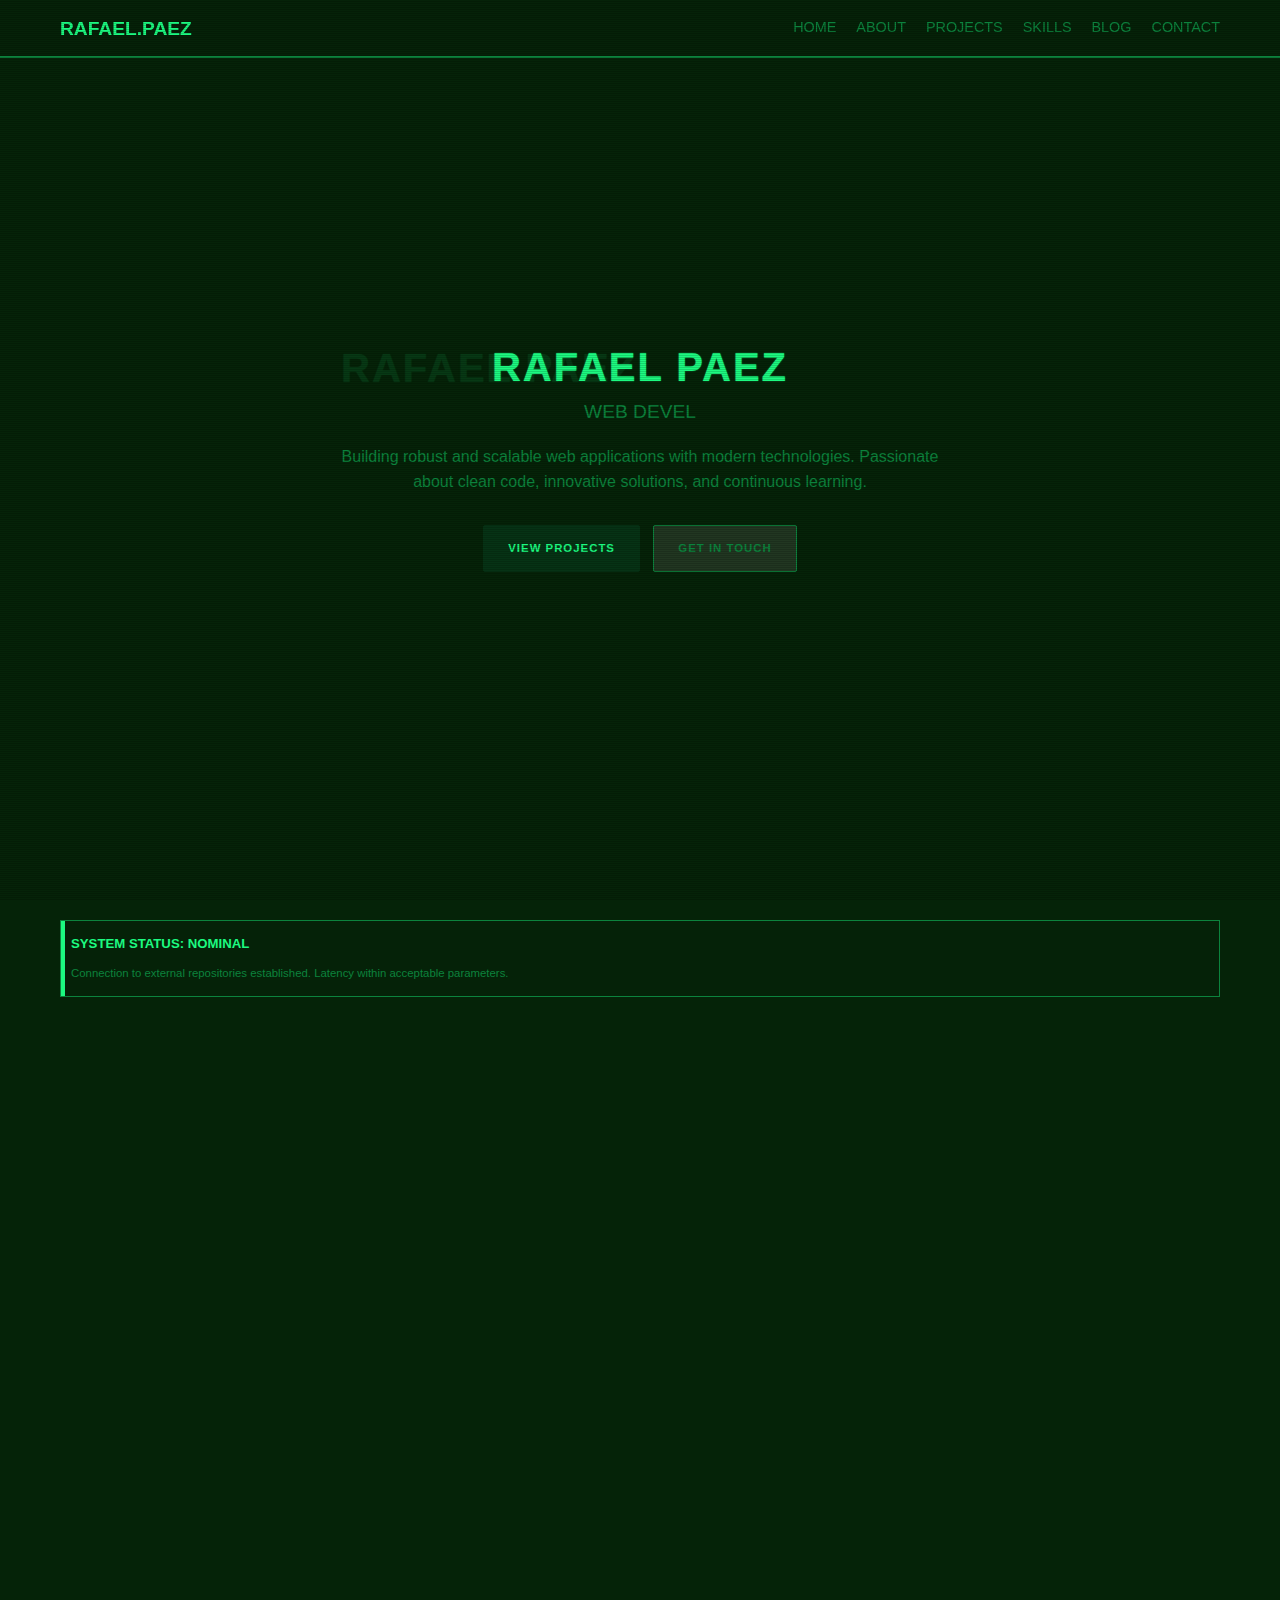
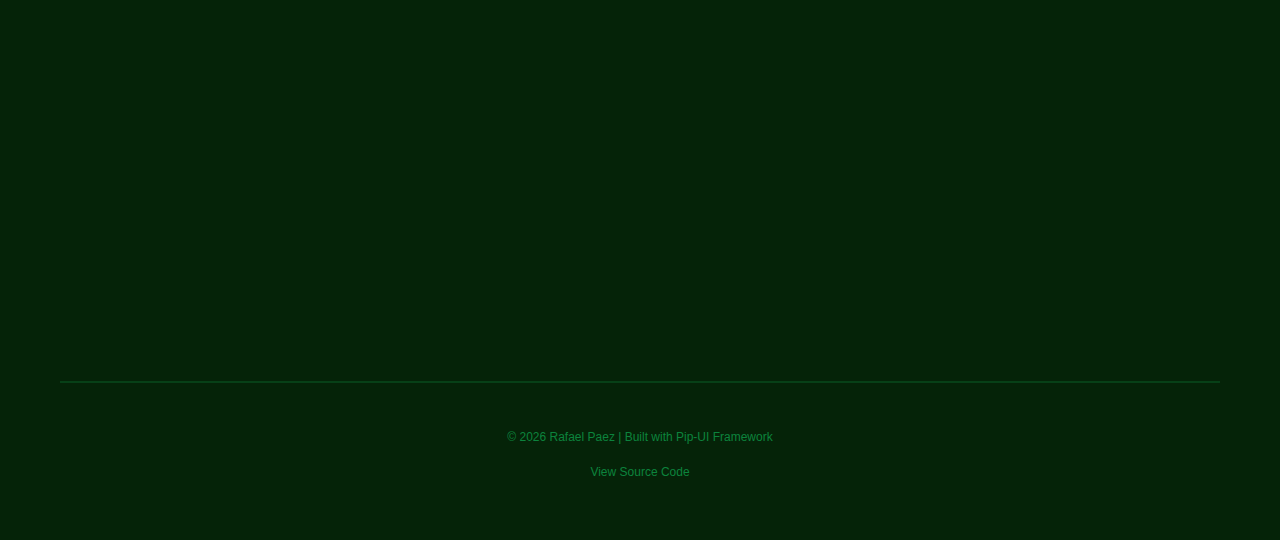
<file: index.html>
<!DOCTYPE html>
<html lang="en">

<head>
    <meta charset="UTF-8">
    <meta name="viewport" content="width=device-width, initial-scale=1.0">
    <meta name="description"
        content="Rafael Paez - Web Developer Portfolio. Showcasing projects, skills, and blog posts.">
    <meta name="author" content="Rafael Paez">
    <title>Rafael Paez - Web Developer</title>

    <!-- Pip-UI Framework -->
    <link rel="stylesheet" href="css/pipboy.css">
    <!-- Custom Styles -->
    <link rel="stylesheet" href="css/custom.css">
    <!-- Google Fonts -->
    <link href="https://fonts.googleapis.com/css2?family=Roboto+Mono:wght@400;700&display=swap" rel="stylesheet">
</head>

<body class="pip-body pip-crt">

    <!-- Navigation -->
    <nav class="main-nav">
        <div class="nav-container">
            <div class="nav-logo">RAFAEL.PAEZ</div>
            <button class="mobile-menu-toggle">MENU</button>
            <ul class="nav-links">
                <li><a href="#home">HOME</a></li>
                <li><a href="#about">ABOUT</a></li>
                <li><a href="#projects">PROJECTS</a></li>
                <li><a href="#skills">SKILLS</a></li>
                <li><a href="#blog">BLOG</a></li>
                <li><a href="#contact">CONTACT</a></li>
            </ul>
        </div>
    </nav>

    <!-- Hero Section -->
    <section id="home" class="hero-section pip-anim-fade-in">
        <div class="hero-content">
            <h1 class="pip-ghosting" data-text="RAFAEL PAEZ">RAFAEL PAEZ</h1>
            <p class="subtitle pip-delay-2" id="hero-subtitle">WEB DEVELOPER | PROGRAMMER</p>
            <p class="intro pip-text pip-delay-4">
                Building robust and scalable web applications with modern technologies.
                Passionate about clean code, innovative solutions, and continuous learning.
            </p>
            <div style="margin-top: 30px;" class="pip-delay-6">
                <a href="#projects" class="pip-btn primary" style="margin-right: 10px;">VIEW PROJECTS</a>
                <a href="#contact" class="pip-btn">GET IN TOUCH</a>
            </div>
        </div>
    </section>

    <div class="pip-container">

        <!-- System Alert [NEW] -->
        <div class="pip-alert warning pip-anim-jitter pip-delay-8" style="margin-bottom: 40px;">
            <span class="pip-alert-title">SYSTEM STATUS: NOMINAL</span>
            <p>Connection to external repositories established. Latency within acceptable parameters.</p>
        </div>

        <!-- About Section -->
        <section id="about" class="section pip-anim-fade-in pip-delay-10">
            <h2 class="section-title">ABOUT ME</h2>
            <div class="pip-row">
                <div class="pip-col-12 pip-col-md-6">
                    <section class="pip-panel">
                        <div class="pip-panel-header">Professional Background</div>
                        <p class="pip-text">
                            I'm a web developer with a passion for creating efficient, scalable, and user-friendly
                            applications.
                            My expertise spans across full-stack development, with a focus on modern web technologies
                            and best practices.
                        </p>
                        <p class="pip-text">
                            I believe in writing clean, maintainable code and staying up-to-date with the latest
                            industry trends.
                            My approach combines technical excellence with creative problem-solving to deliver
                            exceptional results.
                        </p>
                    </section>
                </div>
                <div class="pip-col-12 pip-col-md-6">
                    <section class="pip-panel">
                        <div class="pip-panel-header">What I Do</div>
                        <ul class="skill-list">
                            <li>Full-Stack Web Development</li>
                            <li>API Design & Integration</li>
                            <li>Database Architecture</li>
                            <li>Frontend Development</li>
                            <li>Backend Systems</li>
                            <li>DevOps & Deployment</li>
                        </ul>
                    </section>
                </div>
            </div>
        </section>

        <!-- Projects Section -->
        <section id="projects" class="section pip-anim-fade-in">
            <h2 class="section-title">PROJECTS</h2>
            <p class="pip-text" style="text-align: center; margin-bottom: 30px;">
                Here are some of my recent projects from GitHub. Click on any project to view more details.
            </p>
            <div id="projects-container">
                <div class="loading">Loading projects</div>
            </div>
            <div style="text-align: center; margin-top: 30px;">
                <a href="https://github.com/mappyx" target="_blank" class="pip-btn">
                    VIEW ALL ON GITHUB →
                </a>
            </div>
        </section>

        <!-- Skills Section -->
        <section id="skills" class="section pip-anim-fade-in">
            <h2 class="section-title">TECHNICAL SKILLS</h2>
            <div class="skills-grid">
                <section class="pip-panel skill-category">
                    <h3>Frontend</h3>
                    <ul class="skill-list">
                        <li>HTML5 & CSS3</li>
                        <li>JavaScript (ES6+)</li>
                        <li>Vue.js</li>
                        <li>React</li>
                        <li>Responsive Design</li>
                        <li>SCSS/SASS</li>
                    </ul>
                </section>

                <section class="pip-panel skill-category">
                    <h3>Backend</h3>
                    <ul class="skill-list">
                        <li>Node.js</li>
                        <li>PHP</li>
                        <li>Laravel</li>
                        <li>Python</li>
                        <li>Go</li>
                        <li>RESTful APIs</li>
                    </ul>
                </section>

                <section class="pip-panel skill-category">
                    <h3>Database</h3>
                    <ul class="skill-list">
                        <li>MySQL</li>
                        <li>PostgreSQL</li>
                        <li>MongoDB</li>
                        <li>Redis</li>
                        <li>Database Design</li>
                        <li>Query Optimization</li>
                    </ul>
                </section>

                <section class="pip-panel skill-category">
                    <h3>Tools & DevOps</h3>
                    <ul class="skill-list">
                        <li>Git & GitHub</li>
                        <li>Docker</li>
                        <li>CI/CD</li>
                        <li>Linux</li>
                        <li>Nginx</li>
                        <li>AWS</li>
                    </ul>
                </section>
            </div>
        </section>

        <!-- Blog Section -->
        <section id="blog" class="section pip-anim-fade-in">
            <h2 class="section-title">RECENT POSTS</h2>
            <p class="pip-text" style="text-align: center; margin-bottom: 30px;">
                Thoughts, tutorials, and insights on web development and technology.
            </p>
            <div id="blog-container">
                <div class="loading">Loading posts</div>
            </div>
        </section>

        <!-- Contact Section -->
        <section id="contact" class="section pip-anim-fade-in">
            <h2 class="section-title">GET IN TOUCH</h2>
            <p class="pip-text" style="text-align: center; margin-bottom: 30px;">
                Interested in working together? Feel free to reach out!
            </p>
            <div class="contact-links">
                <a href="https://github.com/mappyx" target="_blank" class="contact-link">
                    GITHUB
                </a>
                <a href="mailto:jugamus@gmail.com" class="contact-link">
                    EMAIL
                </a>
                <a href="https://linkedin.com/in/rafael-paez-villanueva" target="_blank" class="contact-link">
                    LINKEDIN
                </a>
            </div>
        </section>

        <!-- Footer -->
        <footer
            style="margin-top: 60px; border-top: 2px solid rgba(12, 131, 61, 0.3); padding: 30px 0; text-align: center;">
            <p class="pip-text subtle">© 2026 Rafael Paez | Built with Pip-UI Framework</p>
            <p class="pip-text subtle" style="margin-top: 10px;">
                <a href="https://github.com/mappyx/mappyx.github.io" target="_blank"
                    style="color: #0c833d; text-decoration: none;">
                    View Source Code
                </a>
            </p>
        </footer>

    </div>

    <!-- Scripts -->
    <script src="js/markdown-parser.js"></script>
    <script src="js/blog.js"></script>
    <script src="js/main.js"></script>

    <!-- Initialize Blog -->
    <script>
        document.addEventListener('DOMContentLoaded', () => {
            const blog = new BlogSystem();
            blog.renderRecentPosts('blog-container', 3);
        });
    </script>

</body>

</html>
</file>
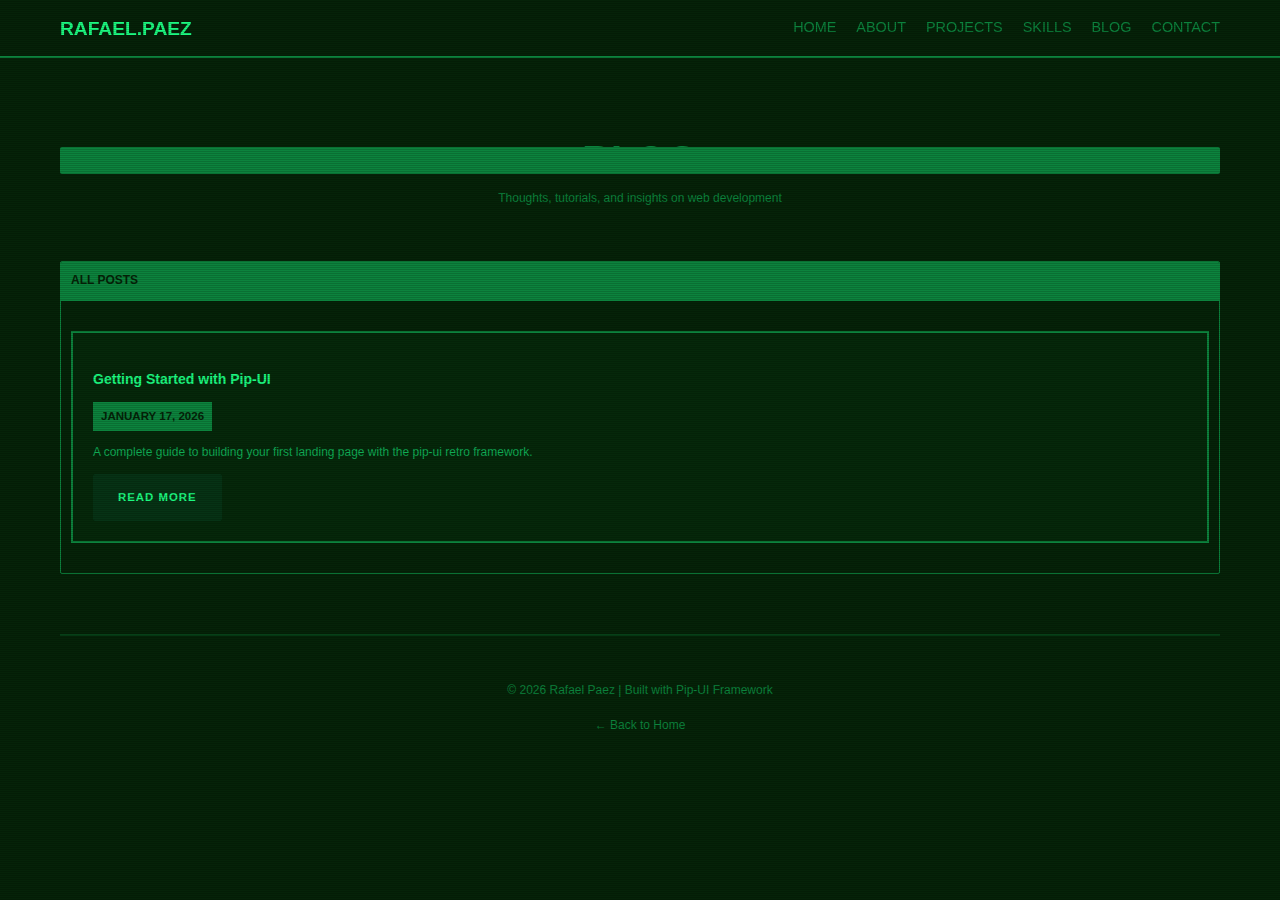
<file: blog.html>
<!DOCTYPE html>
<html lang="en">

<head>
    <meta charset="UTF-8">
    <meta name="viewport" content="width=device-width, initial-scale=1.0">
    <meta name="description" content="Rafael Paez - Blog. Articles about web development, programming, and technology.">
    <meta name="author" content="Rafael Paez">
    <title>Blog - Rafael Paez</title>

    <!-- Pip-UI Framework -->
    <link rel="stylesheet" href="css/pipboy.css">
    <!-- Custom Styles -->
    <link rel="stylesheet" href="css/custom.css">
    <!-- Google Fonts -->
    <link href="https://fonts.googleapis.com/css2?family=Roboto+Mono:wght@400;700&display=swap" rel="stylesheet">
</head>

<body class="pip-body pip-crt">

    <!-- Navigation -->
    <nav class="main-nav">
        <div class="nav-container">
            <div class="nav-logo">RAFAEL.PAEZ</div>
            <button class="mobile-menu-toggle">MENU</button>
            <ul class="nav-links">
                <li><a href="index.html#home">HOME</a></li>
                <li><a href="index.html#about">ABOUT</a></li>
                <li><a href="index.html#projects">PROJECTS</a></li>
                <li><a href="index.html#skills">SKILLS</a></li>
                <li><a href="blog.html">BLOG</a></li>
                <li><a href="index.html#contact">CONTACT</a></li>
            </ul>
        </div>
    </nav>

    <div class="pip-container" style="margin-top: 100px;">

        <!-- Page Header -->
        <header style="text-align: center; margin-bottom: 50px;">
            <h1 class="pip-text highlight" style="font-size: 2.5rem; margin-bottom: 10px;">BLOG</h1>
            <p class="pip-text">Thoughts, tutorials, and insights on web development</p>
        </header>

        <!-- Blog Posts -->
        <section class="pip-panel">
            <div class="pip-panel-header">All Posts</div>
            <div id="blog-posts-container">
                <div class="loading">Loading posts</div>
            </div>
        </section>

        <!-- Footer -->
        <footer
            style="margin-top: 60px; border-top: 2px solid rgba(12, 131, 61, 0.3); padding: 30px 0; text-align: center;">
            <p class="pip-text subtle">© 2026 Rafael Paez | Built with Pip-UI Framework</p>
            <p class="pip-text subtle" style="margin-top: 10px;">
                <a href="index.html" style="color: #0c833d; text-decoration: none;">← Back to Home</a>
            </p>
        </footer>

    </div>

    <!-- Scripts -->
    <script src="js/markdown-parser.js"></script>
    <script src="js/blog.js"></script>
    <script src="js/main.js"></script>

    <!-- Initialize Blog -->
    <script>
        document.addEventListener('DOMContentLoaded', () => {
            const blog = new BlogSystem();
            blog.renderPostList('blog-posts-container');
        });
    </script>

</body>

</html>
</file>
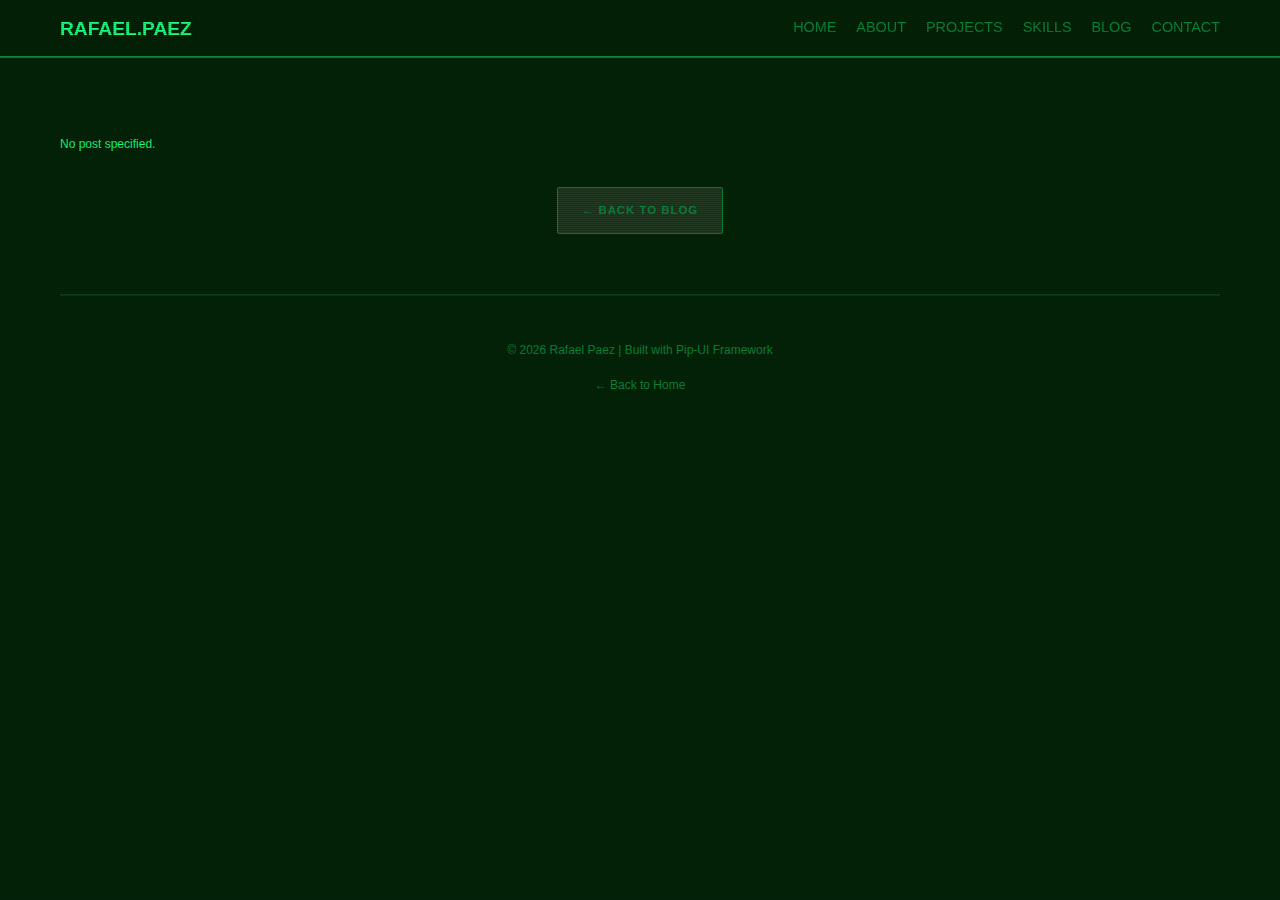
<file: post.html>
<!DOCTYPE html>
<html lang="en">

<head>
    <meta charset="UTF-8">
    <meta name="viewport" content="width=device-width, initial-scale=1.0">
    <meta name="description" content="Blog Post - Rafael Paez">
    <meta name="author" content="Rafael Paez">
    <title>Post - Rafael Paez</title>

    <!-- Pip-UI Framework -->
    <link rel="stylesheet" href="css/pipboy.css">
    <!-- Custom Styles -->
    <link rel="stylesheet" href="css/custom.css">
    <!-- Google Fonts -->
    <link href="https://fonts.googleapis.com/css2?family=Roboto+Mono:wght@400;700&display=swap" rel="stylesheet">
</head>

<body class="pip-body pip-crt">

    <!-- Navigation -->
    <nav class="main-nav">
        <div class="nav-container">
            <div class="nav-logo">RAFAEL.PAEZ</div>
            <button class="mobile-menu-toggle">MENU</button>
            <ul class="nav-links">
                <li><a href="index.html#home">HOME</a></li>
                <li><a href="index.html#about">ABOUT</a></li>
                <li><a href="index.html#projects">PROJECTS</a></li>
                <li><a href="index.html#skills">SKILLS</a></li>
                <li><a href="blog.html">BLOG</a></li>
                <li><a href="index.html#contact">CONTACT</a></li>
            </ul>
        </div>
    </nav>

    <div class="pip-container" style="margin-top: 100px;">

        <!-- Post Content -->
        <div id="post-content">
            <div class="loading">Loading post</div>
        </div>

        <!-- Footer -->
        <footer
            style="margin-top: 60px; border-top: 2px solid rgba(12, 131, 61, 0.3); padding: 30px 0; text-align: center;">
            <p class="pip-text subtle">© 2026 Rafael Paez | Built with Pip-UI Framework</p>
            <p class="pip-text subtle" style="margin-top: 10px;">
                <a href="index.html" style="color: #0c833d; text-decoration: none;">← Back to Home</a>
            </p>
        </footer>

    </div>

    <!-- Scripts -->
    <script src="js/markdown-parser.js"></script>
    <script src="js/blog.js"></script>
    <script src="js/main.js"></script>

    <!-- Initialize Post -->
    <script>
        document.addEventListener('DOMContentLoaded', () => {
            const slug = BlogSystem.getURLParam('slug');
            if (!slug) {
                document.getElementById('post-content').innerHTML =
                    '<p class="pip-text error">No post specified.</p>' +
                    '<div style="text-align: center; margin-top: 30px;">' +
                    '<a href="blog.html" class="pip-btn">← Back to Blog</a>' +
                    '</div>';
                return;
            }

            const blog = new BlogSystem();
            blog.renderPost('post-content', slug);
        });
    </script>

</body>

</html>
</file>
<file: css/pipboy.css>
@charset "UTF-8";
:root {
  --pip-green-dim: #0c833d;
  --pip-green-bright: #1cfa80;
  --pip-bg-dark: #052308;
  --pip-bg-very-dark: #001100;
  --pip-bg-button: #213721;
  --pip-bg-input: #1c4221;
  --pip-font-family: '.SFNSText-Regular', 'SF UI Text', 'Lucida Grande', 'Segoe UI', Ubuntu, Cantarell, sans-serif;
  --pip-border-radius: 2px;
  --pip-padding: 10px;
}

body {
  font-size: 12px;
  color: #0c833d;
  background-color: #052308;
}

atom-pane {
  border-right: 1px solid #0c833d;
}
atom-pane:last-child {
  border-right: none;
}

.btn {
  color: rgb(14.5678321678, 159.0321678322, 74.0531468531);
  background-color: #213721;
  position: relative;
  transition: all 0.2s cubic-bezier(0.4, 0, 0.2, 1);
  padding-left: 25px;
}
.btn::before {
  content: ">";
  position: absolute;
  left: 10px;
  opacity: 0;
  transition: all 0.2s;
}
.btn:hover, .btn:focus {
  color: #0c833d;
  background-color: rgb(42.5625, 70.9375, 42.5625);
}
.btn:hover::before, .btn:focus::before {
  opacity: 1;
  left: 8px;
}
.btn:active {
  color: rgba(28, 250, 128, 0.66);
  background-color: rgb(29.175, 48.625, 29.175);
  transform: translateY(1px);
}
.btn.selected {
  color: #1cfa80;
  background-color: rgb(42.5625, 70.9375, 42.5625);
}
.btn:focus, .btn:focus:active {
  outline: none;
}

.btn.btn-primary {
  color: #1cfa80;
  background-color: #063315;
}
.btn.btn-primary:hover, .btn.btn-primary:focus {
  background-color: rgb(8.1473684211, 69.2526315789, 28.5157894737);
}
.btn.btn-primary:active {
  background-color: rgb(3.8526315789, 32.7473684211, 13.4842105263);
}
.btn.btn-primary.selected {
  background-color: rgb(8.1473684211, 69.2526315789, 28.5157894737);
}
.btn.btn-primary.selected:focus, .btn.btn-primary.selected:hover {
  background-color: rgb(10.2947368421, 87.5052631579, 36.0315789474);
}

.btn.btn-info {
  color: #1cfa80;
  background-color: #063315;
}
.btn.btn-info:hover, .btn.btn-info:focus {
  background-color: rgb(8.1473684211, 69.2526315789, 28.5157894737);
}
.btn.btn-info:active {
  background-color: rgb(3.8526315789, 32.7473684211, 13.4842105263);
}
.btn.btn-info.selected {
  background-color: rgb(8.1473684211, 69.2526315789, 28.5157894737);
}
.btn.btn-info.selected:focus, .btn.btn-info.selected:hover {
  background-color: rgb(10.2947368421, 87.5052631579, 36.0315789474);
}

.btn.btn-success {
  color: #1cfa80;
  background-color: #063315;
}
.btn.btn-success:hover, .btn.btn-success:focus {
  background-color: rgb(8.1473684211, 69.2526315789, 28.5157894737);
}
.btn.btn-success:active {
  background-color: rgb(3.8526315789, 32.7473684211, 13.4842105263);
}
.btn.btn-success.selected {
  background-color: rgb(8.1473684211, 69.2526315789, 28.5157894737);
}
.btn.btn-success.selected:focus, .btn.btn-success.selected:hover {
  background-color: rgb(10.2947368421, 87.5052631579, 36.0315789474);
}

.btn.btn-warning {
  color: #1cfa80;
  background-color: #063315;
}
.btn.btn-warning:hover, .btn.btn-warning:focus {
  background-color: rgb(8.1473684211, 69.2526315789, 28.5157894737);
}
.btn.btn-warning:active {
  background-color: rgb(3.8526315789, 32.7473684211, 13.4842105263);
}
.btn.btn-warning.selected {
  background-color: rgb(8.1473684211, 69.2526315789, 28.5157894737);
}
.btn.btn-warning.selected:focus, .btn.btn-warning.selected:hover {
  background-color: rgb(10.2947368421, 87.5052631579, 36.0315789474);
}

.btn.btn-error {
  color: #1cfa80;
  background-color: #063315;
}
.btn.btn-error:hover, .btn.btn-error:focus {
  background-color: rgb(8.1473684211, 69.2526315789, 28.5157894737);
}
.btn.btn-error:active {
  background-color: rgb(3.8526315789, 32.7473684211, 13.4842105263);
}
.btn.btn-error.selected {
  background-color: rgb(8.1473684211, 69.2526315789, 28.5157894737);
}
.btn.btn-error.selected:focus, .btn.btn-error.selected:hover {
  background-color: rgb(10.2947368421, 87.5052631579, 36.0315789474);
}

.btn-group > .btn {
  border-color: hsla(0, 0%, 0%, 0.2);
}

.list-group li {
  padding-left: 5px;
}
.list-group li.selected {
  color: #1cfa80;
  background-color: #3b5c3b;
}
.list-group li.selected:before {
  display: none;
}

.list-tree .selected {
  color: #1cfa80;
}

.select-list li {
  padding: 5px 10px;
}
.select-list .status {
  float: right;
}

.select-list.popover-list {
  padding: 5px;
  border-radius: 2px;
  background-color: rgb(8.1875, 57.3125, 13.1);
  box-shadow: 0 2px 8px 1px hsla(0, 0%, 0%, 0.3);
}
.select-list.popover-list .list-group {
  margin-top: 5px;
}
.select-list.popover-list .list-group li {
  padding-left: 5px;
}

.panel-heading {
  border-bottom: 1px solid #0c833d;
  background-color: #0c833d;
}

.inset-panel {
  background-color: #0c833d;
}
.inset-panel .panel-heading {
  background-color: rgb(13.7118881119, 149.6881118881, 69.7020979021);
}

atom-panel.modal {
  border: 1px solid #0c833d;
  border-top: none;
  box-shadow: 0 2px 8px 1px hsla(0, 0%, 0%, 0.3);
}

.loading-spinner-large {
  display: block;
  width: 64px;
  height: 64px;
  background-image: url(images/octocat-spinner-128.gif);
  background-repeat: no-repeat;
  background-size: 64px 64px;
}
.loading-spinner-large.inline-block {
  display: inline-block;
}

.loading-spinner-medium {
  display: block;
  width: 48px;
  height: 48px;
  background-image: url(images/octocat-spinner-128.gif);
  background-repeat: no-repeat;
  background-size: 48px 48px;
}
.loading-spinner-medium.inline-block {
  display: inline-block;
}

.loading-spinner-small {
  display: block;
  width: 32px;
  height: 32px;
  background-image: url(images/octocat-spinner-128.gif);
  background-repeat: no-repeat;
  background-size: 32px 32px;
}
.loading-spinner-small.inline-block {
  display: inline-block;
}

.loading-spinner-tiny {
  display: block;
  width: 16px;
  height: 16px;
  background-image: url(images/octocat-spinner-128.gif);
  background-repeat: no-repeat;
  background-size: 16px 16px;
}
.loading-spinner-tiny.inline-block {
  display: inline-block;
}

.tab-bar {
  background-color: #052308;
  border-bottom: 1px solid #0c833d;
}
.tab-bar .tab {
  color: #0c833d;
  height: 30px;
  line-height: 30px;
  font-size: 12px;
  border-right: 1px solid #0c833d;
  background-color: #052308;
}
.tab-bar .tab.active {
  color: #1cfa80;
  background-color: rgb(8.1875, 57.3125, 13.1);
}
.tab-bar .tab.modified:not(:hover) .close-icon {
  top: 50%;
  right: 14px;
  margin-top: -3px;
  border-color: #1cfa80;
}
.tab-bar .tab.modified:hover .close-icon {
  color: currentColor;
}
.tab-bar .tab .close-icon:hover {
  color: #1cfa80;
}
.tab-bar .tab.active .close-icon:hover {
  color: #0c833d;
}
.tab-bar .tab.is-dragging {
  background: black;
  border-color: transparent;
  opacity: 0.5;
}
.tab-bar .tab.is-dragging .close-icon {
  visibility: hidden;
}

.text-smaller {
  font-size: smaller;
}

.text-subtle {
  color: #0c833d;
}

.text-highlight {
  color: #0c833d;
}

.text-info {
  color: #1cfa80;
}

.text-success {
  color: #1cfa80;
}

.text-warning {
  color: #1cfa80;
}

.text-error {
  color: #1cfa80;
}

.highlight {
  padding: 1px 4px;
  color: #0c833d;
  border-radius: 2px;
  background-color: #0c833d;
}

.highlight-info {
  padding: 1px 4px;
  color: #0c833d;
  border-radius: 2px;
  background-color: #063315;
}

.highlight-warning {
  padding: 1px 4px;
  color: #0c833d;
  border-radius: 2px;
  background-color: #063315;
}

.highlight-error {
  padding: 1px 4px;
  color: #0c833d;
  border-radius: 2px;
  background-color: #063315;
}

.highlight-success {
  padding: 1px 4px;
  color: #0c833d;
  border-radius: 2px;
  background-color: #063315;
}

.background-message {
  font-weight: bold;
  color: #0c833d;
}

.pip-alert {
  padding: 10px;
  border: 1px solid #0c833d;
  background-color: rgba(5, 35, 8, 0.95);
  margin-bottom: 10px;
  position: relative;
  overflow: hidden;
}
.pip-alert::before {
  content: "";
  position: absolute;
  top: 0;
  left: 0;
  width: 4px;
  height: 100%;
  background-color: var(--pip-green-dim);
}
.pip-alert .pip-alert-title {
  display: block;
  font-weight: bold;
  text-transform: uppercase;
  margin-bottom: 5px;
  color: var(--pip-green-bright);
  font-size: 1.1em;
}
.pip-alert p {
  margin: 0;
  font-size: 0.95em;
}
.pip-alert.warning {
  border-color: var(--pip-green-dim);
}
.pip-alert.warning::before {
  background-color: var(--pip-green-bright);
}
.pip-alert.error {
  border-color: var(--pip-green-bright);
  box-shadow: inset 0 0 10px rgba(28, 250, 128, 0.1);
}
.pip-alert.error::before {
  background-color: var(--pip-green-bright);
}
.pip-alert.error .pip-alert-title {
  text-shadow: 0 0 5px var(--pip-green-bright);
}
.pip-alert.success::before {
  opacity: 0.5;
}

:root {
  --pip-green-dim: #0c833d;
  --pip-green-bright: #1cfa80;
  --pip-bg-dark: #052308;
  --pip-bg-very-dark: #001100;
  --pip-bg-button: #213721;
  --pip-bg-input: #1c4221;
  --pip-font-family: '.SFNSText-Regular', 'SF UI Text', 'Lucida Grande', 'Segoe UI', Ubuntu, Cantarell, sans-serif;
  --pip-border-radius: 2px;
  --pip-padding: 10px;
}

.pip-loader {
  display: inline-flex;
  align-items: center;
  gap: 10px;
  font-family: var(--pip-font-family);
  color: var(--pip-green-dim);
  text-transform: uppercase;
  font-weight: bold;
}
.pip-loader::after {
  content: "";
  width: 12px;
  height: 18px;
  background-color: var(--pip-green-bright);
  animation: pip-blink 0.8s step-end infinite;
}
.pip-loader.block {
  display: flex;
  justify-content: center;
  padding: 40px;
  border: 1px dashed var(--pip-green-dim);
}

@keyframes pip-blink {
  from, to {
    opacity: 1;
  }
  50% {
    opacity: 0;
  }
}
.pip-loader-overlay {
  position: fixed;
  top: 0;
  left: 0;
  right: 0;
  bottom: 0;
  background-color: var(--pip-bg-dark);
  z-index: 9999;
  display: flex;
  flex-direction: column;
  align-items: center;
  justify-content: center;
  gap: 20px;
}
.pip-loader-overlay .pip-loader-text {
  animation: pip-pulse 2s ease-in-out infinite;
}

@keyframes pip-pulse {
  0%, 100% {
    opacity: 0.6;
  }
  50% {
    opacity: 1;
  }
}
:root {
  --pip-green-dim: #0c833d;
  --pip-green-bright: #1cfa80;
  --pip-bg-dark: #052308;
  --pip-bg-very-dark: #001100;
  --pip-bg-button: #213721;
  --pip-bg-input: #1c4221;
  --pip-font-family: '.SFNSText-Regular', 'SF UI Text', 'Lucida Grande', 'Segoe UI', Ubuntu, Cantarell, sans-serif;
  --pip-border-radius: 2px;
  --pip-padding: 10px;
}

.pip-typewriter {
  display: inline-block;
  overflow: hidden;
  border-right: 2px solid var(--pip-green-bright);
  white-space: nowrap;
  margin: 0 auto;
  letter-spacing: 0.15em;
  animation: pip-typing 3.5s steps(40, end), pip-blink-cursor 0.75s step-end infinite;
}

@keyframes pip-typing {
  from {
    width: 0;
  }
  to {
    width: 100%;
  }
}
@keyframes pip-blink-cursor {
  from, to {
    border-color: transparent;
  }
  50% {
    border-color: var(--pip-green-bright);
  }
}
.pip-ghosting {
  text-shadow: 0 0 1px rgba(28, 250, 128, 0.5), 0 0 2px rgba(28, 250, 128, 0.3);
  position: relative;
}
.pip-ghosting::after {
  content: attr(data-text);
  position: absolute;
  left: 1px;
  top: 1px;
  opacity: 0.1;
  z-index: -1;
  pointer-events: none;
}

.pip-anim-fade-in {
  animation: pip-fade-in 0.5s ease-out forwards;
}

@keyframes pip-fade-in {
  from {
    opacity: 0;
    transform: translateY(5px);
  }
  to {
    opacity: 1;
    transform: translateY(0);
  }
}
.pip-delay-1 {
  animation-delay: 0.2s;
}

.pip-delay-2 {
  animation-delay: 0.4s;
}

.pip-delay-3 {
  animation-delay: 0.6s;
}

.pip-delay-4 {
  animation-delay: 0.8s;
}

.pip-delay-5 {
  animation-delay: 1s;
}

.pip-delay-6 {
  animation-delay: 1.2s;
}

.pip-delay-7 {
  animation-delay: 1.4s;
}

.pip-delay-8 {
  animation-delay: 1.6s;
}

.pip-delay-9 {
  animation-delay: 1.8s;
}

.pip-delay-10 {
  animation-delay: 2s;
}

.pip-anim-jitter {
  animation: pip-jitter 0.15s cubic-bezier(0.36, 0.07, 0.19, 0.97) both;
}

@keyframes pip-jitter {
  0%, 100% {
    transform: translate(0, 0);
  }
  15% {
    transform: translate(-1px, 1px) rotate(-0.1deg);
  }
  30% {
    transform: translate(-2px, -1px) rotate(0.1deg);
  }
  45% {
    transform: translate(2px, 1px);
  }
  60% {
    transform: translate(1px, -1px) rotate(-0.1deg);
  }
  75% {
    transform: translate(-1px, 2px);
  }
}
:root {
  --pip-green-dim: #0c833d;
  --pip-green-bright: #1cfa80;
  --pip-bg-dark: #052308;
  --pip-bg-very-dark: #001100;
  --pip-bg-button: #213721;
  --pip-bg-input: #1c4221;
  --pip-font-family: '.SFNSText-Regular', 'SF UI Text', 'Lucida Grande', 'Segoe UI', Ubuntu, Cantarell, sans-serif;
  --pip-border-radius: 2px;
  --pip-padding: 10px;
}

.pip-sidebar {
  width: 240px;
  height: 100vh;
  position: fixed;
  left: 0;
  top: 0;
  background-color: var(--pip-bg-dark);
  border-right: 2px solid var(--pip-green-dim);
  padding: 20px 0;
  z-index: 4000;
  transition: all 0.3s cubic-bezier(0.4, 0, 0.2, 1);
}
.pip-sidebar.collapsed {
  transform: translateX(-100%);
}
@media (max-width: 768px) {
  .pip-sidebar.active {
    transform: translateX(0);
  }
}
.pip-sidebar .pip-sidebar-header {
  padding: 0 20px 20px 20px;
  border-bottom: 1px solid rgba(12, 131, 61, 0.3);
  margin-bottom: 20px;
}
.pip-sidebar .pip-sidebar-header .pip-logo {
  color: var(--pip-green-bright);
  font-weight: bold;
  font-size: 1.2em;
  text-transform: uppercase;
  letter-spacing: 2px;
}
.pip-sidebar .pip-sidebar-nav {
  display: flex;
  flex-direction: column;
}
.pip-sidebar .pip-sidebar-nav .pip-sidebar-link {
  padding: 12px 20px;
  color: var(--pip-green-dim);
  text-decoration: none;
  text-transform: uppercase;
  font-weight: bold;
  transition: all 0.2s;
  border-left: 3px solid transparent;
  display: flex;
  align-items: center;
  gap: 10px;
}
.pip-sidebar .pip-sidebar-nav .pip-sidebar-link::before {
  content: "[ ]";
  font-size: 0.8em;
  opacity: 0.6;
}
.pip-sidebar .pip-sidebar-nav .pip-sidebar-link:hover {
  background-color: rgba(12, 131, 61, 0.1);
  color: var(--pip-green-bright);
  padding-left: 25px;
}
.pip-sidebar .pip-sidebar-nav .pip-sidebar-link.active {
  color: var(--pip-green-bright);
  background-color: rgba(12, 131, 61, 0.15);
  border-left-color: var(--pip-green-bright);
}
.pip-sidebar .pip-sidebar-nav .pip-sidebar-link.active::before {
  content: "[*]";
  color: var(--pip-green-bright);
}

.pip-tabs .pip-tab {
  position: relative;
  overflow: hidden;
}
.pip-tabs .pip-tab::after {
  content: "";
  position: absolute;
  bottom: 0;
  left: 0;
  width: 100%;
  height: 2px;
  background-color: var(--pip-green-bright);
  transform: scaleX(0);
  transition: transform 0.3s ease;
}
.pip-tabs .pip-tab.active::after {
  transform: scaleX(1);
}

.pip-with-sidebar {
  padding-left: 240px;
  transition: padding-left 0.3s cubic-bezier(0.4, 0, 0.2, 1);
}
.pip-with-sidebar.full-width {
  padding-left: 0;
}
@media (max-width: 768px) {
  .pip-with-sidebar {
    padding-left: 0;
  }
}

:root {
  --pip-green-dim: #0c833d;
  --pip-green-bright: #1cfa80;
  --pip-bg-dark: #052308;
  --pip-bg-very-dark: #001100;
  --pip-bg-button: #213721;
  --pip-bg-input: #1c4221;
  --pip-font-family: '.SFNSText-Regular', 'SF UI Text', 'Lucida Grande', 'Segoe UI', Ubuntu, Cantarell, sans-serif;
  --pip-border-radius: 2px;
  --pip-padding: 10px;
}

* {
  box-sizing: border-box;
}

.pip-body {
  background-color: #052308;
  color: #0c833d;
  font-family: ".SFNSText-Regular", "SF UI Text", "Lucida Grande", "Segoe UI", Ubuntu, Cantarell, sans-serif;
  font-size: 12px;
  line-height: 25px;
  margin: 0;
  padding: 0;
}

.pip-text {
  color: #0c833d;
  margin-bottom: 5px;
}
.pip-text.subtle {
  color: #0c833d;
}
.pip-text.highlight {
  color: #0c833d;
}
.pip-text.selected {
  color: #1cfa80;
}
.pip-text.info {
  color: #1cfa80;
}
.pip-text.success {
  color: #1cfa80;
}
.pip-text.warning {
  color: #1cfa80;
}
.pip-text.error {
  color: #1cfa80;
}

.pip-panel {
  background-color: #052308;
  border: 1px solid #0c833d;
  padding: 10px;
  border-radius: 2px;
  margin-bottom: 10px;
  overflow: hidden;
}
.pip-panel .pip-panel-header {
  background-color: var(--pip-green-dim);
  color: var(--pip-bg-dark);
  padding: 6.6666666667px 10px;
  margin: -10px -10px 10px -10px;
  font-weight: bold;
  text-transform: uppercase;
  border-bottom: 1px solid var(--pip-green-dim);
}

.pip-btn {
  display: inline-block;
  padding: 10px 24px;
  background-color: var(--pip-bg-button);
  color: var(--pip-green-dim);
  border: 1px solid var(--pip-green-dim);
  border-radius: var(--pip-border-radius);
  cursor: pointer;
  text-align: center;
  text-decoration: none;
  transition: all 0.2s cubic-bezier(0.4, 0, 0.2, 1);
  font-size: 0.95em;
  font-weight: bold;
  text-transform: uppercase;
  letter-spacing: 1px;
}
.pip-btn:hover, .pip-btn:focus {
  background-color: rgb(42.5625, 70.9375, 42.5625);
  color: #0c833d;
  outline: none;
  box-shadow: 0 0 10px rgba(12, 131, 61, 0.3);
}
.pip-btn:active {
  background-color: rgb(23.4375, 39.0625, 23.4375);
  transform: translateY(1px);
}
.pip-btn.primary {
  background-color: #063315;
  border-color: #063315;
  color: #1cfa80;
}
.pip-btn.success {
  background-color: #063315;
  border-color: #063315;
  color: #1cfa80;
}
.pip-btn.warning {
  background-color: #063315;
  border-color: #063315;
  color: #1cfa80;
}
.pip-btn.error {
  background-color: #063315;
  border-color: #063315;
  color: #1cfa80;
}

.pip-input {
  background-color: #1c4221;
  border: 1px solid #0c833d;
  color: #1cfa80;
  padding: 8px 12px;
  font-family: inherit;
  border-radius: 2px;
  width: 100%;
}
.pip-input:focus {
  outline: none;
  border-color: #0c833d;
  box-shadow: 0 0 5px #0c833d;
}

.pip-container {
  max-width: 1200px;
  margin: 0 auto;
  padding: 20px;
}
@media (max-width: 768px) {
  .pip-container {
    padding: 10px;
  }
}

.pip-table-responsive {
  width: 100%;
  overflow-x: auto;
  -webkit-overflow-scrolling: touch;
  margin-bottom: 10px;
}

.pip-table {
  width: 100%;
  border-collapse: collapse;
  color: #0c833d;
  border: 1px solid #0c833d;
}
.pip-table th,
.pip-table td {
  padding: 12px 15px;
  text-align: left;
  border: 1px solid rgba(12, 131, 61, 0.3);
}
.pip-table th {
  background-color: rgba(12, 131, 61, 0.2);
  color: #1cfa80;
  text-transform: uppercase;
  font-weight: bold;
  position: relative;
}
.pip-table th.sortable {
  cursor: pointer;
  user-select: none;
  padding-right: 30px;
}
.pip-table th.sortable::after {
  content: "⇅";
  position: absolute;
  right: 10px;
  opacity: 0.5;
  font-size: 0.9em;
}
.pip-table th.sortable:hover {
  background-color: rgba(12, 131, 61, 0.3);
}
.pip-table th.sortable.sort-asc::after {
  content: "▲";
  opacity: 1;
}
.pip-table th.sortable.sort-desc::after {
  content: "▼";
  opacity: 1;
}
.pip-table tr:nth-child(even) {
  background-color: rgba(12, 131, 61, 0.05);
}
.pip-table tr:hover {
  background-color: rgba(12, 131, 61, 0.1);
}
.pip-table.pip-table-striped tbody tr:nth-child(odd) {
  background-color: rgba(12, 131, 61, 0.08);
}
.pip-table.pip-table-bordered th,
.pip-table.pip-table-bordered td {
  border: 1px solid #0c833d;
}
.pip-table.pip-table-compact th,
.pip-table.pip-table-compact td {
  padding: 6px 10px;
  font-size: 0.9em;
}
.pip-table.pip-table-hover tbody tr:hover {
  background-color: rgba(12, 131, 61, 0.15);
  cursor: pointer;
}

.pip-table-pagination {
  display: flex;
  justify-content: space-between;
  align-items: center;
  margin-top: 10px;
  padding: 10px 0;
  border-top: 1px solid rgba(12, 131, 61, 0.3);
  flex-wrap: wrap;
  gap: 10px;
}
.pip-table-pagination .pip-pagination-info {
  color: #0c833d;
  font-size: 0.9em;
}
.pip-table-pagination .pip-pagination-controls {
  display: flex;
  gap: 5px;
}
.pip-table-pagination .pip-pagination-controls button {
  min-width: 35px;
  padding: 6px 10px;
  background-color: transparent;
  border: 1px solid #0c833d;
  color: #0c833d;
  cursor: pointer;
  font-family: inherit;
  transition: all 0.2s;
}
.pip-table-pagination .pip-pagination-controls button:hover:not(:disabled) {
  background-color: rgba(12, 131, 61, 0.2);
  color: #0c833d;
}
.pip-table-pagination .pip-pagination-controls button.active {
  background-color: #0c833d;
  color: #052308;
  font-weight: bold;
}
.pip-table-pagination .pip-pagination-controls button:disabled {
  opacity: 0.3;
  cursor: not-allowed;
}

.pip-table-search {
  margin-bottom: 10px;
  display: flex;
  gap: 10px;
  align-items: center;
}
.pip-table-search input {
  flex: 1;
  background-color: #1c4221;
  border: 1px solid #0c833d;
  color: #1cfa80;
  padding: 8px 12px;
  font-family: inherit;
}
.pip-table-search input::placeholder {
  color: rgba(12, 131, 61, 0.5);
}
.pip-table-search input:focus {
  outline: none;
  border-color: #0c833d;
  box-shadow: 0 0 5px rgba(12, 131, 61, 0.3);
}
.pip-table-search .pip-search-icon {
  color: #0c833d;
  font-size: 1.2em;
}

.pip-tabs {
  display: flex;
  border-bottom: 2px solid #0c833d;
  margin-bottom: 10px;
  gap: 4px;
  overflow-x: auto;
}
.pip-tabs .pip-tab {
  padding: 10px 20px;
  cursor: pointer;
  background-color: transparent;
  border: none;
  color: #0c833d;
  text-transform: uppercase;
  font-family: inherit;
  font-weight: bold;
  transition: all 0.2s;
  white-space: nowrap;
}
.pip-tabs .pip-tab:hover {
  color: #0c833d;
  background-color: rgba(12, 131, 61, 0.1);
}
.pip-tabs .pip-tab.active {
  background-color: #0c833d;
  color: #052308;
}

.pip-tab-content {
  display: none;
}
.pip-tab-content.active {
  display: block;
}

.pip-select-container {
  position: relative;
  width: 100%;
}
.pip-select-container::after {
  content: "▼";
  position: absolute;
  top: 50%;
  right: 15px;
  transform: translateY(-50%);
  pointer-events: none;
  color: #0c833d;
}

.pip-select {
  appearance: none;
  width: 100%;
  background-color: #1c4221;
  border: 1px solid #0c833d;
  color: #1cfa80;
  padding: 8px 35px 8px 12px;
  font-family: inherit;
  border-radius: 2px;
  cursor: pointer;
}
.pip-select:focus {
  outline: none;
  border-color: #0c833d;
  box-shadow: 0 0 5px #0c833d;
}

.pip-badge {
  display: inline-block;
  padding: 2px 8px;
  font-size: 0.8em;
  font-weight: bold;
  text-transform: uppercase;
  background-color: #0c833d;
  color: #052308;
}
.pip-badge.outline {
  background-color: transparent;
  border: 1px solid #0c833d;
  color: #0c833d;
}
.pip-badge.info {
  background-color: #1cfa80;
  color: #052308;
}
.pip-badge.success {
  background-color: #1cfa80;
  color: #052308;
}
.pip-badge.warning {
  background-color: #1cfa80;
  color: #052308;
}
.pip-badge.error {
  background-color: #1cfa80;
  color: #052308;
}

.pip-progress-container {
  height: 12px;
  background-color: rgba(12, 131, 61, 0.2);
  border: 1px solid #0c833d;
  margin-bottom: 10px;
  position: relative;
  overflow: hidden;
}

.pip-progress-bar {
  height: 100%;
  background-color: #1cfa80;
  width: 0%;
  transition: width 0.3s ease;
}
.pip-progress-bar.animated::after {
  content: "";
  position: absolute;
  top: 0;
  left: 0;
  bottom: 0;
  right: 0;
  background-image: linear-gradient(-45deg, rgba(255, 255, 255, 0.2) 25%, transparent 25%, transparent 50%, rgba(255, 255, 255, 0.2) 50%, rgba(255, 255, 255, 0.2) 75%, transparent 75%, transparent);
  background-size: 50px 50px;
  animation: move 2s linear infinite;
}

@keyframes move {
  0% {
    background-position: 0 0;
  }
  100% {
    background-position: 50px 50px;
  }
}
.pip-row {
  display: flex;
  flex-wrap: wrap;
  margin-right: calc(-10px / 2);
  margin-left: calc(-10px / 2);
  margin-bottom: 10px;
}

.pip-col {
  flex: 1 0 0%;
  padding-right: calc(10px / 2);
  padding-left: calc(10px / 2);
  margin-bottom: 10px;
}

.pip-col-1 {
  flex: 0 0 8.3333333333%;
  max-width: 8.3333333333%;
  padding-right: calc(10px / 2);
  padding-left: calc(10px / 2);
  margin-bottom: 10px;
}

@media (min-width: 769px) {
  .pip-col-md-1 {
    flex: 0 0 8.3333333333%;
    max-width: 8.3333333333%;
    padding-right: calc(10px / 2);
    padding-left: calc(10px / 2);
  }
}
.pip-col-2 {
  flex: 0 0 16.6666666667%;
  max-width: 16.6666666667%;
  padding-right: calc(10px / 2);
  padding-left: calc(10px / 2);
  margin-bottom: 10px;
}

@media (min-width: 769px) {
  .pip-col-md-2 {
    flex: 0 0 16.6666666667%;
    max-width: 16.6666666667%;
    padding-right: calc(10px / 2);
    padding-left: calc(10px / 2);
  }
}
.pip-col-3 {
  flex: 0 0 25%;
  max-width: 25%;
  padding-right: calc(10px / 2);
  padding-left: calc(10px / 2);
  margin-bottom: 10px;
}

@media (min-width: 769px) {
  .pip-col-md-3 {
    flex: 0 0 25%;
    max-width: 25%;
    padding-right: calc(10px / 2);
    padding-left: calc(10px / 2);
  }
}
.pip-col-4 {
  flex: 0 0 33.3333333333%;
  max-width: 33.3333333333%;
  padding-right: calc(10px / 2);
  padding-left: calc(10px / 2);
  margin-bottom: 10px;
}

@media (min-width: 769px) {
  .pip-col-md-4 {
    flex: 0 0 33.3333333333%;
    max-width: 33.3333333333%;
    padding-right: calc(10px / 2);
    padding-left: calc(10px / 2);
  }
}
.pip-col-5 {
  flex: 0 0 41.6666666667%;
  max-width: 41.6666666667%;
  padding-right: calc(10px / 2);
  padding-left: calc(10px / 2);
  margin-bottom: 10px;
}

@media (min-width: 769px) {
  .pip-col-md-5 {
    flex: 0 0 41.6666666667%;
    max-width: 41.6666666667%;
    padding-right: calc(10px / 2);
    padding-left: calc(10px / 2);
  }
}
.pip-col-6 {
  flex: 0 0 50%;
  max-width: 50%;
  padding-right: calc(10px / 2);
  padding-left: calc(10px / 2);
  margin-bottom: 10px;
}

@media (min-width: 769px) {
  .pip-col-md-6 {
    flex: 0 0 50%;
    max-width: 50%;
    padding-right: calc(10px / 2);
    padding-left: calc(10px / 2);
  }
}
.pip-col-7 {
  flex: 0 0 58.3333333333%;
  max-width: 58.3333333333%;
  padding-right: calc(10px / 2);
  padding-left: calc(10px / 2);
  margin-bottom: 10px;
}

@media (min-width: 769px) {
  .pip-col-md-7 {
    flex: 0 0 58.3333333333%;
    max-width: 58.3333333333%;
    padding-right: calc(10px / 2);
    padding-left: calc(10px / 2);
  }
}
.pip-col-8 {
  flex: 0 0 66.6666666667%;
  max-width: 66.6666666667%;
  padding-right: calc(10px / 2);
  padding-left: calc(10px / 2);
  margin-bottom: 10px;
}

@media (min-width: 769px) {
  .pip-col-md-8 {
    flex: 0 0 66.6666666667%;
    max-width: 66.6666666667%;
    padding-right: calc(10px / 2);
    padding-left: calc(10px / 2);
  }
}
.pip-col-9 {
  flex: 0 0 75%;
  max-width: 75%;
  padding-right: calc(10px / 2);
  padding-left: calc(10px / 2);
  margin-bottom: 10px;
}

@media (min-width: 769px) {
  .pip-col-md-9 {
    flex: 0 0 75%;
    max-width: 75%;
    padding-right: calc(10px / 2);
    padding-left: calc(10px / 2);
  }
}
.pip-col-10 {
  flex: 0 0 83.3333333333%;
  max-width: 83.3333333333%;
  padding-right: calc(10px / 2);
  padding-left: calc(10px / 2);
  margin-bottom: 10px;
}

@media (min-width: 769px) {
  .pip-col-md-10 {
    flex: 0 0 83.3333333333%;
    max-width: 83.3333333333%;
    padding-right: calc(10px / 2);
    padding-left: calc(10px / 2);
  }
}
.pip-col-11 {
  flex: 0 0 91.6666666667%;
  max-width: 91.6666666667%;
  padding-right: calc(10px / 2);
  padding-left: calc(10px / 2);
  margin-bottom: 10px;
}

@media (min-width: 769px) {
  .pip-col-md-11 {
    flex: 0 0 91.6666666667%;
    max-width: 91.6666666667%;
    padding-right: calc(10px / 2);
    padding-left: calc(10px / 2);
  }
}
.pip-col-12 {
  flex: 0 0 100%;
  max-width: 100%;
  padding-right: calc(10px / 2);
  padding-left: calc(10px / 2);
  margin-bottom: 10px;
}

@media (min-width: 769px) {
  .pip-col-md-12 {
    flex: 0 0 100%;
    max-width: 100%;
    padding-right: calc(10px / 2);
    padding-left: calc(10px / 2);
  }
}
.pip-grid-areas {
  display: grid;
  gap: 10px;
  grid-template-areas: "header header" "sidebar content" "footer footer";
  grid-template-columns: 240px 1fr;
}
@media (max-width: 768px) {
  .pip-grid-areas {
    grid-template-areas: "header" "content" "footer";
    grid-template-columns: 1fr;
  }
}
.pip-grid-areas .pip-area-header {
  grid-area: header;
}
.pip-grid-areas .pip-area-sidebar {
  grid-area: sidebar;
}
.pip-grid-areas .pip-area-content {
  grid-area: content;
}
.pip-grid-areas .pip-area-footer {
  grid-area: footer;
}

.pip-m-1 {
  margin: 10px !important;
}

.pip-mt-1 {
  margin-top: 10px !important;
}

.pip-mb-1 {
  margin-bottom: 10px !important;
}

.pip-p-1 {
  padding: 10px !important;
}

.pip-pt-1 {
  padding-top: 10px !important;
}

.pip-pb-1 {
  padding-bottom: 10px !important;
}

.pip-m-2 {
  margin: 20px !important;
}

.pip-mt-2 {
  margin-top: 20px !important;
}

.pip-mb-2 {
  margin-bottom: 20px !important;
}

.pip-p-2 {
  padding: 20px !important;
}

.pip-pt-2 {
  padding-top: 20px !important;
}

.pip-pb-2 {
  padding-bottom: 20px !important;
}

.pip-m-3 {
  margin: 30px !important;
}

.pip-mt-3 {
  margin-top: 30px !important;
}

.pip-mb-3 {
  margin-bottom: 30px !important;
}

.pip-p-3 {
  padding: 30px !important;
}

.pip-pt-3 {
  padding-top: 30px !important;
}

.pip-pb-3 {
  padding-bottom: 30px !important;
}

.pip-m-4 {
  margin: 40px !important;
}

.pip-mt-4 {
  margin-top: 40px !important;
}

.pip-mb-4 {
  margin-bottom: 40px !important;
}

.pip-p-4 {
  padding: 40px !important;
}

.pip-pt-4 {
  padding-top: 40px !important;
}

.pip-pb-4 {
  padding-bottom: 40px !important;
}

.pip-m-5 {
  margin: 50px !important;
}

.pip-mt-5 {
  margin-top: 50px !important;
}

.pip-mb-5 {
  margin-bottom: 50px !important;
}

.pip-p-5 {
  padding: 50px !important;
}

.pip-pt-5 {
  padding-top: 50px !important;
}

.pip-pb-5 {
  padding-bottom: 50px !important;
}

.pip-card {
  background-color: rgba(12, 131, 61, 0.05);
  border: 1px solid rgba(12, 131, 61, 0.4);
  border-radius: 2px;
  padding: 10px;
  margin-bottom: 10px;
  transition: all 0.3s ease;
}
.pip-card:hover {
  border-color: #0c833d;
  background-color: rgba(12, 131, 61, 0.1);
  box-shadow: 0 0 15px rgba(12, 131, 61, 0.2);
}
.pip-card .pip-card-title {
  color: #1cfa80;
  font-weight: bold;
  text-transform: uppercase;
  margin-bottom: 10px;
  display: block;
}

.pip-modal-overlay {
  display: none;
  position: fixed;
  top: 0;
  left: 0;
  right: 0;
  bottom: 0;
  background-color: rgba(0, 0, 0, 0.8);
  z-index: 2000;
  align-items: center;
  justify-content: center;
  padding: 20px;
}
.pip-modal-overlay.active {
  display: flex;
}

.pip-modal {
  background-color: #052308;
  border: 2px solid #0c833d;
  max-width: 600px;
  width: 100%;
  padding: 30px;
  position: relative;
  box-shadow: 0 0 30px rgba(12, 131, 61, 0.3);
}
.pip-modal::after {
  content: "";
  position: absolute;
  top: 4px;
  left: 4px;
  right: 4px;
  bottom: 4px;
  border: 1px solid rgba(12, 131, 61, 0.3);
  pointer-events: none;
}
.pip-modal .pip-modal-header {
  border-bottom: 2px solid #0c833d;
  margin-bottom: 20px;
}
.pip-modal .pip-modal-header h2 {
  margin: 0;
  color: #1cfa80;
  text-transform: uppercase;
}
.pip-modal .pip-modal-footer {
  margin-top: 20px;
  display: flex;
  justify-content: flex-end;
  gap: 10px;
}

.pip-checkbox-container,
.pip-radio-container {
  display: block;
  position: relative;
  padding-left: 35px;
  margin-bottom: 12px;
  cursor: pointer;
  user-select: none;
  color: #0c833d;
}
.pip-checkbox-container input,
.pip-radio-container input {
  position: absolute;
  opacity: 0;
  cursor: pointer;
  height: 0;
  width: 0;
}
.pip-checkbox-container .checkmark,
.pip-radio-container .checkmark {
  position: absolute;
  top: 0;
  left: 0;
  height: 20px;
  width: 20px;
  background-color: transparent;
  border: 1px solid #0c833d;
}
.pip-checkbox-container:hover input ~ .checkmark,
.pip-radio-container:hover input ~ .checkmark {
  background-color: rgba(12, 131, 61, 0.2);
}
.pip-checkbox-container input:checked ~ .checkmark,
.pip-radio-container input:checked ~ .checkmark {
  background-color: #0c833d;
}
.pip-checkbox-container .checkmark:after,
.pip-radio-container .checkmark:after {
  content: "";
  position: absolute;
  display: none;
}
.pip-checkbox-container input:checked ~ .checkmark:after,
.pip-radio-container input:checked ~ .checkmark:after {
  display: block;
}

.pip-checkbox-container .checkmark:after {
  left: 6px;
  top: 2px;
  width: 5px;
  height: 10px;
  border: solid #052308;
  border-width: 0 3px 3px 0;
  transform: rotate(45deg);
}

.pip-radio-container .checkmark {
  border-radius: 50%;
}
.pip-radio-container .checkmark:after {
  top: 5px;
  left: 5px;
  width: 10px;
  height: 10px;
  border-radius: 50%;
  background: #052308;
}

.pip-tooltip {
  position: relative;
  display: inline-block;
  cursor: help;
  border-bottom: 1px dotted #0c833d;
}
.pip-tooltip .pip-tooltip-text {
  visibility: hidden;
  opacity: 0;
  width: 200px;
  background-color: #052308;
  color: #1cfa80;
  text-align: center;
  border: 2px solid #0c833d;
  padding: 8px;
  position: absolute;
  z-index: 3000;
  bottom: 125%;
  left: 50%;
  margin-left: -100px;
  transition: opacity 0.3s;
  font-size: 0.85em;
}
.pip-tooltip .pip-tooltip-text::after {
  content: "";
  position: absolute;
  top: 100%;
  left: 50%;
  margin-left: -5px;
  border-width: 5px;
  border-style: solid;
  border-color: #0c833d transparent transparent transparent;
}
.pip-tooltip:hover .pip-tooltip-text {
  visibility: visible;
  opacity: 1;
}

.pip-accordion {
  border: 1px solid #0c833d;
  margin-bottom: 10px;
}
.pip-accordion .pip-accordion-header {
  background-color: rgba(12, 131, 61, 0.1);
  color: #1cfa80;
  cursor: pointer;
  padding: 12px 15px;
  border: none;
  text-align: left;
  outline: none;
  transition: 0.3s;
  font-weight: bold;
  text-transform: uppercase;
  position: relative;
  width: 100%;
}
.pip-accordion .pip-accordion-header::after {
  content: "+";
  position: absolute;
  right: 15px;
  font-size: 1.2em;
  transition: transform 0.3s;
}
.pip-accordion .pip-accordion-header:hover {
  background-color: rgba(12, 131, 61, 0.2);
}
.pip-accordion .pip-accordion-header.active {
  background-color: rgba(12, 131, 61, 0.3);
}
.pip-accordion .pip-accordion-header.active::after {
  content: "−";
}
.pip-accordion .pip-accordion-content {
  max-height: 0;
  overflow: hidden;
  transition: max-height 0.3s ease-out;
  background-color: rgba(12, 131, 61, 0.05);
}
.pip-accordion .pip-accordion-content .pip-accordion-body {
  padding: 15px;
}

@media (max-width: 768px) {
  .pip-row {
    flex-direction: column;
  }
  [class*=pip-col-] {
    flex: 0 0 100% !important;
    max-width: 100% !important;
  }
}
.pip-crt {
  position: relative;
}
.pip-crt::before {
  content: " ";
  display: block;
  position: fixed;
  top: 0;
  left: 0;
  bottom: 0;
  right: 0;
  background: repeating-linear-gradient(rgba(0, 0, 0, 0) 0px, rgba(0, 0, 0, 0) 1px, rgba(0, 0, 0, 0.15) 1px, rgba(0, 0, 0, 0.15) 2px);
  z-index: 5000;
  pointer-events: none;
}
.pip-crt::after {
  content: " ";
  display: block;
  position: fixed;
  top: 0;
  left: 0;
  bottom: 0;
  right: 0;
  background: rgba(18, 16, 16, 0.1);
  opacity: 0;
  z-index: 5001;
  pointer-events: none;
  animation: pip-flicker 0.2s infinite;
}

@keyframes pip-flicker {
  0% {
    opacity: 0.01;
  }
  10% {
    opacity: 0.02;
  }
  20% {
    opacity: 0.01;
  }
  30% {
    opacity: 0.05;
  }
  40% {
    opacity: 0.01;
  }
  50% {
    opacity: 0.03;
  }
  60% {
    opacity: 0.01;
  }
  70% {
    opacity: 0.02;
  }
  80% {
    opacity: 0.01;
  }
  90% {
    opacity: 0.04;
  }
  100% {
    opacity: 0.01;
  }
}

/*# sourceMappingURL=pipboy.css.map */
</file>
<file: css/custom.css>
/* Custom Portfolio Styles */

/* Hero Section */
.hero-section {
    min-height: 100vh;
    display: flex;
    align-items: center;
    justify-content: center;
    text-align: center;
    padding: 40px 20px;
}

.hero-content h1 {
    font-size: 2.5rem;
    margin-bottom: 10px;
    color: #1cfa80;
    text-transform: uppercase;
    letter-spacing: 2px;
}

.hero-content .subtitle {
    font-size: 1.2rem;
    color: #0c833d;
    margin-bottom: 20px;
    text-transform: uppercase;
}

.hero-content .intro {
    font-size: 1rem;
    color: #0c833d;
    max-width: 600px;
    margin: 0 auto 30px;
    line-height: 1.6;
}

.typewriter {
    overflow: hidden;
    border-right: 2px solid #1cfa80;
    white-space: nowrap;
    animation: typing 3.5s steps(40, end), blink-caret 0.75s step-end infinite;
}

@keyframes typing {
    from {
        width: 0;
    }

    to {
        width: 100%;
    }
}

@keyframes blink-caret {

    from,
    to {
        border-color: transparent;
    }

    50% {
        border-color: #1cfa80;
    }
}

/* Section Spacing */
.section {
    padding: 60px 0;
    border-top: 2px solid rgba(12, 131, 61, 0.3);
}

.section-title {
    font-size: 2rem;
    color: #1cfa80;
    text-transform: uppercase;
    margin-bottom: 30px;
    text-align: center;
    letter-spacing: 2px;
}

/* Project Cards */
.project-grid {
    display: grid;
    grid-template-columns: repeat(auto-fill, minmax(300px, 1fr));
    gap: 20px;
    margin-top: 30px;
}

.project-card {
    background: rgba(12, 131, 61, 0.05);
    border: 2px solid #0c833d;
    padding: 20px;
    transition: all 0.3s ease;
    cursor: pointer;
}

.project-card:hover {
    background: rgba(12, 131, 61, 0.1);
    border-color: #1cfa80;
    box-shadow: 0 0 20px rgba(28, 250, 128, 0.3);
    transform: translateY(-5px);
}

.project-card h3 {
    color: #1cfa80;
    margin-bottom: 10px;
    font-size: 1.2rem;
}

.project-card p {
    color: #10ac55;
    margin-bottom: 15px;
    line-height: 1.5;
}

.project-meta {
    display: flex;
    gap: 10px;
    flex-wrap: wrap;
    margin-top: 15px;
}

/* Skills Grid */
.skills-grid {
    display: grid;
    grid-template-columns: repeat(auto-fill, minmax(250px, 1fr));
    gap: 20px;
    margin-top: 30px;
}

.skill-category h3 {
    color: #1cfa80;
    margin-bottom: 15px;
    font-size: 1.1rem;
}

.skill-list {
    list-style: none;
    padding: 0;
}

.skill-list li {
    color: #0c833d;
    padding: 8px 0;
    border-bottom: 1px solid rgba(12, 131, 61, 0.2);
}

.skill-list li:before {
    content: "▸ ";
    color: #1cfa80;
    font-weight: bold;
}

/* Blog Posts */
.blog-preview {
    margin-top: 30px;
}

.blog-post-card {
    background: rgba(12, 131, 61, 0.05);
    border: 2px solid #0c833d;
    padding: 20px;
    margin-bottom: 20px;
    transition: all 0.3s ease;
}

.blog-post-card:hover {
    background: rgba(12, 131, 61, 0.1);
    border-color: #1cfa80;
}

.blog-post-card h3 {
    color: #1cfa80;
    margin-bottom: 10px;
}

.blog-post-card .post-meta {
    color: #0c833d;
    font-size: 0.9rem;
    margin-bottom: 10px;
}

.blog-post-card p {
    color: #10ac55;
    line-height: 1.6;
}

/* Contact Section */
.contact-links {
    display: flex;
    justify-content: center;
    gap: 20px;
    flex-wrap: wrap;
    margin-top: 30px;
}

.contact-link {
    color: #0c833d;
    text-decoration: none;
    padding: 10px 20px;
    border: 2px solid #0c833d;
    transition: all 0.3s ease;
    text-transform: uppercase;
    font-weight: bold;
}

.contact-link:hover {
    color: #1cfa80;
    border-color: #1cfa80;
    box-shadow: 0 0 15px rgba(28, 250, 128, 0.3);
}

/* Navigation */
.main-nav {
    position: fixed;
    top: 0;
    left: 0;
    right: 0;
    background: rgba(5, 35, 8, 0.95);
    border-bottom: 2px solid #0c833d;
    padding: 15px 0;
    z-index: 1000;
    backdrop-filter: blur(10px);
}

.nav-container {
    max-width: 1200px;
    margin: 0 auto;
    padding: 0 20px;
    display: flex;
    justify-content: space-between;
    align-items: center;
}

.nav-logo {
    color: #1cfa80;
    font-size: 1.2rem;
    font-weight: bold;
    text-transform: uppercase;
}

.nav-links {
    display: flex;
    gap: 20px;
    list-style: none;
    margin: 0;
    padding: 0;
}

.nav-links a {
    color: #0c833d;
    text-decoration: none;
    text-transform: uppercase;
    font-size: 0.9rem;
    transition: color 0.3s ease;
}

.nav-links a:hover {
    color: #1cfa80;
}

.mobile-menu-toggle {
    display: none;
}

/* Markdown Content Styles */
.markdown-content {
    color: #0c833d;
    line-height: 1.8;
}

.markdown-content h1,
.markdown-content h2,
.markdown-content h3 {
    color: #1cfa80;
    margin-top: 30px;
    margin-bottom: 15px;
}

.markdown-content h1 {
    font-size: 2rem;
}

.markdown-content h2 {
    font-size: 1.6rem;
}

.markdown-content h3 {
    font-size: 1.3rem;
}

.markdown-content p {
    margin-bottom: 15px;
}

.markdown-content code {
    background: rgba(12, 131, 61, 0.1);
    padding: 2px 6px;
    border: 1px solid #0c833d;
    font-family: 'Roboto Mono', monospace;
}

.markdown-content pre {
    background: rgba(12, 131, 61, 0.05);
    border: 2px solid #0c833d;
    padding: 15px;
    overflow-x: auto;
    margin: 20px 0;
}

.markdown-content pre code {
    background: none;
    border: none;
    padding: 0;
}

.markdown-content ul,
.markdown-content ol {
    margin-left: 30px;
    margin-bottom: 15px;
}

.markdown-content li {
    margin-bottom: 8px;
}

.markdown-content a {
    color: #1cfa80;
    text-decoration: none;
    border-bottom: 1px solid #1cfa80;
}

.markdown-content a:hover {
    color: #0c833d;
    border-bottom-color: #0c833d;
}

.markdown-content blockquote {
    border-left: 4px solid #1cfa80;
    padding-left: 20px;
    margin: 20px 0;
    font-style: italic;
    color: #0c833d;
}

/* Responsive Design */
@media (max-width: 768px) {
    .hero-content h1 {
        font-size: 1.8rem;
    }

    .hero-content .subtitle {
        font-size: 1rem;
    }

    .section-title {
        font-size: 1.5rem;
    }

    .project-grid,
    .skills-grid {
        grid-template-columns: 1fr;
    }

    .nav-links {
        display: none;
        flex-direction: column;
        position: absolute;
        top: 100%;
        left: 0;
        right: 0;
        background: rgba(5, 35, 8, 0.98);
        padding: 20px;
        border-bottom: 2px solid #0c833d;
    }

    .nav-links.active {
        display: flex;
    }

    .mobile-menu-toggle {
        display: block;
        background: none;
        border: 2px solid #0c833d;
        color: #0c833d;
        padding: 8px 15px;
        cursor: pointer;
        font-weight: bold;
    }

    .mobile-menu-toggle:hover {
        color: #1cfa80;
        border-color: #1cfa80;
    }

    .contact-links {
        flex-direction: column;
        align-items: center;
    }
}


/* Scroll Offset for Fixed Nav */
html {
    scroll-padding-top: 80px;
}

/* Smooth Scrolling */
html {
    scroll-behavior: smooth;
}
</file>
